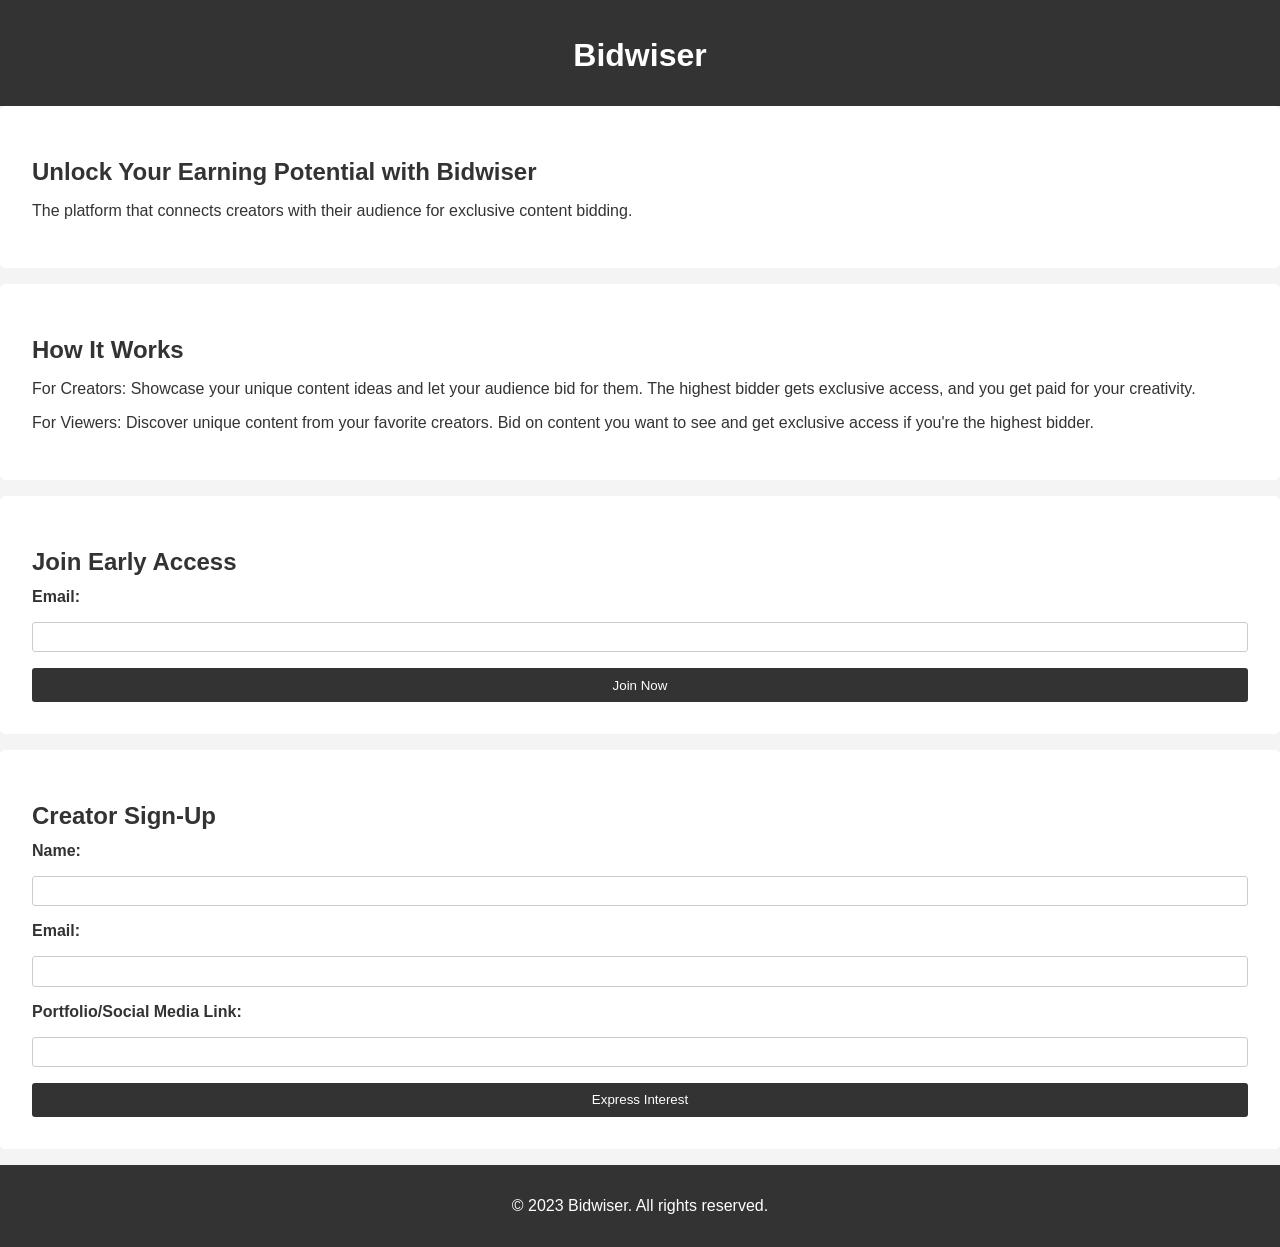
<file: index.html>
<!DOCTYPE html>
<html lang="en">
<head>
    <meta charset="UTF-8">
    <meta name="viewport" content="width=device-width, initial-scale=1.0">
    <title>Bidwiser</title>
    <link rel="stylesheet" href="style.css">
</head>
<body>
    <header>
        <h1>Bidwiser</h1>
    </header>

    <section id="hero">
        <h2>Unlock Your Earning Potential with Bidwiser</h2>
        <p>The platform that connects creators with their audience for exclusive content bidding.</p>
    </section>

    <section id="how-it-works">
        <h2>How It Works</h2>
        <p>For Creators: Showcase your unique content ideas and let your audience bid for them. The highest bidder gets exclusive access, and you get paid for your creativity.</p>
        <p>For Viewers: Discover unique content from your favorite creators. Bid on content you want to see and get exclusive access if you're the highest bidder.</p>
    </section>

    <section id="cta">
        <h2>Join Early Access</h2>
        <form id="early-access-form">
            <label for="email-early-access">Email:</label>
            <input type="email" id="email-early-access" name="email" required>
            <input type="submit" value="Join Now">
        </form>
    </section>

    <section id="creator-signup">
        <h2>Creator Sign-Up</h2>
        <form id="creator-signup-form">
            <label for="name-creator">Name:</label>
            <input type="text" id="name-creator" name="name" required>
            <label for="email-creator">Email:</label>
            <input type="email" id="email-creator" name="email" required>
            <label for="portfolio-creator">Portfolio/Social Media Link:</label>
            <input type="text" id="portfolio-creator" name="portfolio">
            <input type="submit" value="Express Interest">
        </form>
    </section>

    <footer>
        <p>&copy; 2023 Bidwiser. All rights reserved.</p>
    </footer>

    <script src="script.js"></script>
</body>
</html>
</file>
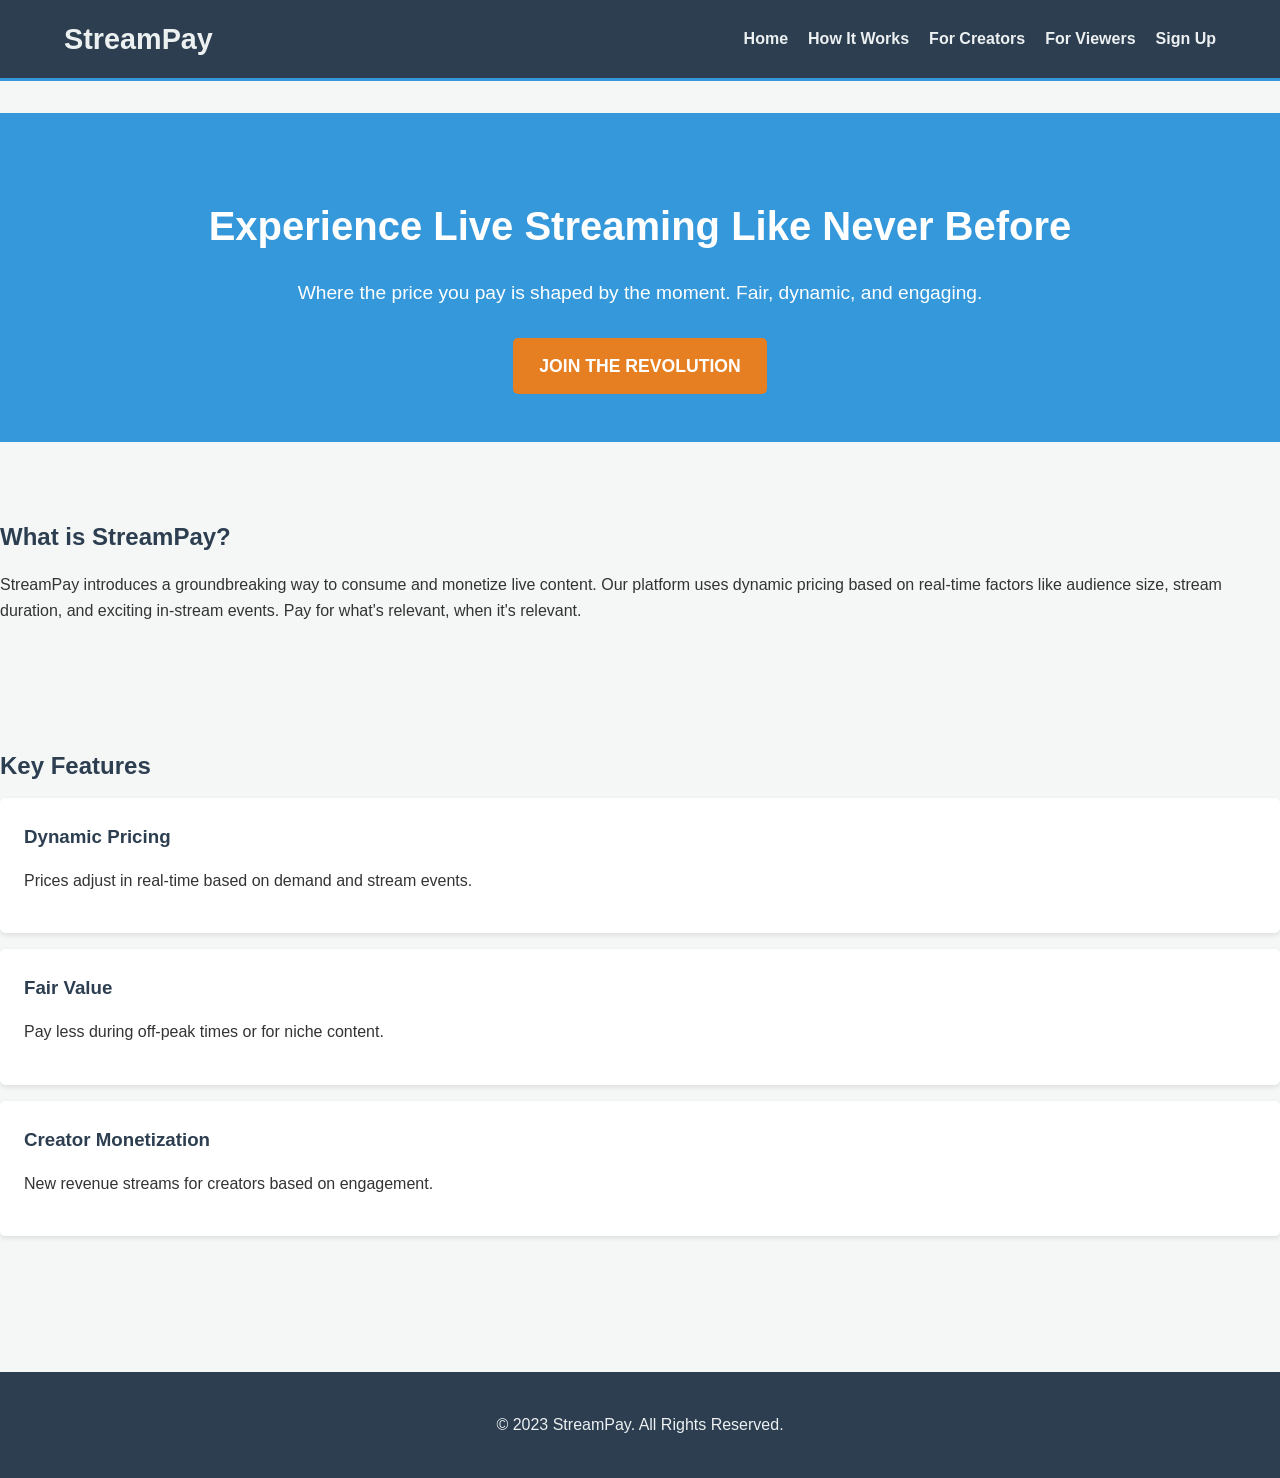
<file: dynamic_pricing_site/index.html>
<!DOCTYPE html>
<html lang="en">
<head>
    <meta charset="UTF-8">
    <meta name="viewport" content="width=device-width, initial-scale=1.0">
    <title>StreamPay - Dynamic Pricing Streaming</title>
    <link rel="stylesheet" href="style.css">
</head>
<body>
    <header>
        <nav>
            <div class="logo">StreamPay</div>
            <ul>
                <li><a href="index.html">Home</a></li>
                <li><a href="how-it-works.html">How It Works</a></li>
                <li><a href="for-creators.html">For Creators</a></li>
                <li><a href="for-viewers.html">For Viewers</a></li>
                <li><a href="signup.html">Sign Up</a></li>
            </ul>
        </nav>
    </header>

    <main>
        <section id="hero">
            <h1>Experience Live Streaming Like Never Before</h1>
            <p>Where the price you pay is shaped by the moment. Fair, dynamic, and engaging.</p>
            <a href="signup.html" class="cta-button">Join the Revolution</a>
        </section>

        <section id="intro">
            <h2>What is StreamPay?</h2>
            <p>StreamPay introduces a groundbreaking way to consume and monetize live content. Our platform uses dynamic pricing based on real-time factors like audience size, stream duration, and exciting in-stream events. Pay for what's relevant, when it's relevant.</p>
        </section>

        <section id="features-overview">
            <h2>Key Features</h2>
            <div class="feature">
                <h3>Dynamic Pricing</h3>
                <p>Prices adjust in real-time based on demand and stream events.</p>
            </div>
            <div class="feature">
                <h3>Fair Value</h3>
                <p>Pay less during off-peak times or for niche content.</p>
            </div>
            <div class="feature">
                <h3>Creator Monetization</h3>
                <p>New revenue streams for creators based on engagement.</p>
            </div>
        </section>
    </main>

    <footer>
        <p>&copy; 2023 StreamPay. All Rights Reserved.</p>
    </footer>

    <script src="script.js"></script>
</body>
</html>
</file>
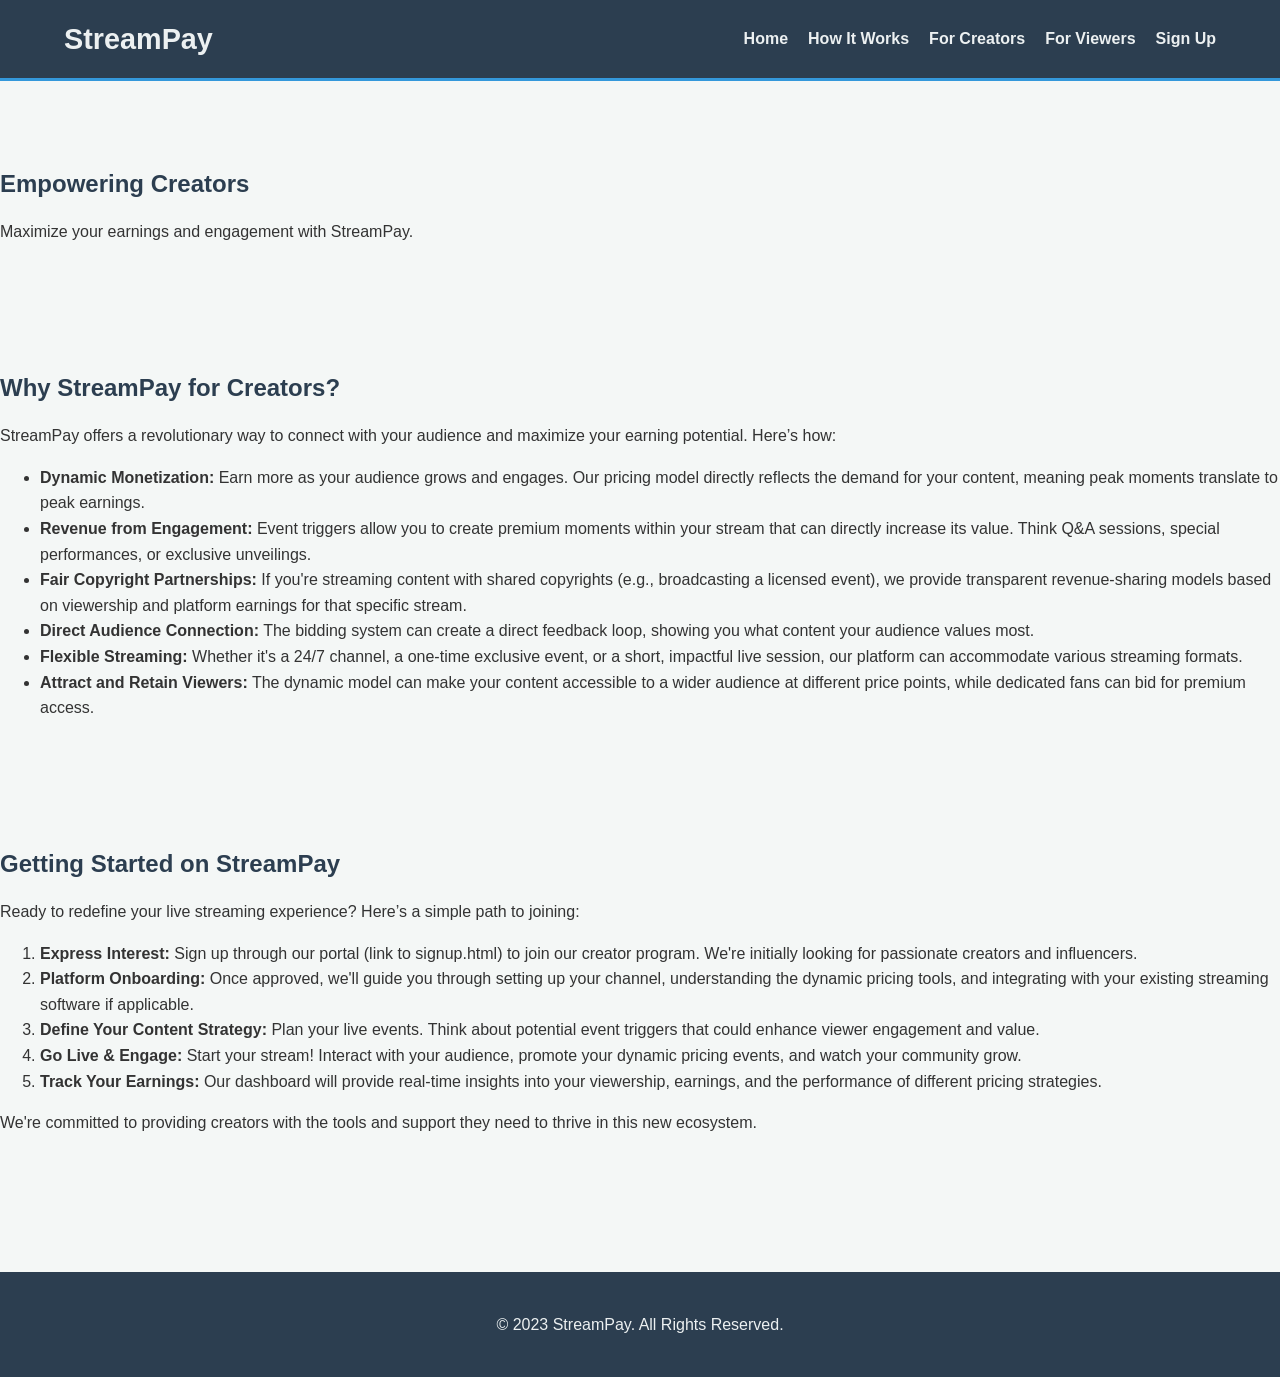
<file: dynamic_pricing_site/for-creators.html>
<!DOCTYPE html>
<html lang="en">
<head>
    <meta charset="UTF-8">
    <meta name="viewport" content="width=device-width, initial-scale=1.0">
    <title>For Creators - StreamPay</title>
    <link rel="stylesheet" href="style.css">
</head>
<body>
    <header>
        <nav>
            <div class="logo">StreamPay</div>
            <ul>
                <li><a href="index.html">Home</a></li>
                <li><a href="how-it-works.html">How It Works</a></li>
                <li><a href="for-creators.html">For Creators</a></li>
                <li><a href="for-viewers.html">For Viewers</a></li>
                <li><a href="signup.html">Sign Up</a></li>
            </ul>
        </nav>
    </header>

    <main>
        <section id="creator-intro">
            <h1>Empowering Creators</h1>
            <p>Maximize your earnings and engagement with StreamPay.</p>
        </section>
        <!-- Content to be detailed in a later step -->
            <section id="creator-benefits">
                <h2>Why StreamPay for Creators?</h2>
                <p>StreamPay offers a revolutionary way to connect with your audience and maximize your earning potential. Here’s how:</p>
                <ul>
                    <li><strong>Dynamic Monetization:</strong> Earn more as your audience grows and engages. Our pricing model directly reflects the demand for your content, meaning peak moments translate to peak earnings.</li>
                    <li><strong>Revenue from Engagement:</strong> Event triggers allow you to create premium moments within your stream that can directly increase its value. Think Q&A sessions, special performances, or exclusive unveilings.</li>
                    <li><strong>Fair Copyright Partnerships:</strong> If you're streaming content with shared copyrights (e.g., broadcasting a licensed event), we provide transparent revenue-sharing models based on viewership and platform earnings for that specific stream.</li>
                    <li><strong>Direct Audience Connection:</strong> The bidding system can create a direct feedback loop, showing you what content your audience values most.</li>
                    <li><strong>Flexible Streaming:</strong> Whether it's a 24/7 channel, a one-time exclusive event, or a short, impactful live session, our platform can accommodate various streaming formats.</li>
                    <li><strong>Attract and Retain Viewers:</strong> The dynamic model can make your content accessible to a wider audience at different price points, while dedicated fans can bid for premium access.</li>
                </ul>
            </section>

            <section id="getting-started-creators">
                <h2>Getting Started on StreamPay</h2>
                <p>Ready to redefine your live streaming experience? Here’s a simple path to joining:</p>
                <ol>
                    <li><strong>Express Interest:</strong> Sign up through our portal (link to signup.html) to join our creator program. We're initially looking for passionate creators and influencers.</li>
                    <li><strong>Platform Onboarding:</strong> Once approved, we'll guide you through setting up your channel, understanding the dynamic pricing tools, and integrating with your existing streaming software if applicable.</li>
                    <li><strong>Define Your Content Strategy:</strong> Plan your live events. Think about potential event triggers that could enhance viewer engagement and value.</li>
                    <li><strong>Go Live & Engage:</strong> Start your stream! Interact with your audience, promote your dynamic pricing events, and watch your community grow.</li>
                    <li><strong>Track Your Earnings:</strong> Our dashboard will provide real-time insights into your viewership, earnings, and the performance of different pricing strategies.</li>
                </ol>
                <p>We're committed to providing creators with the tools and support they need to thrive in this new ecosystem.</p>
            </section>
    </main>

    <footer>
        <p>&copy; 2023 StreamPay. All Rights Reserved.</p>
    </footer>

    <script src="script.js"></script>
</body>
</html>
</file>
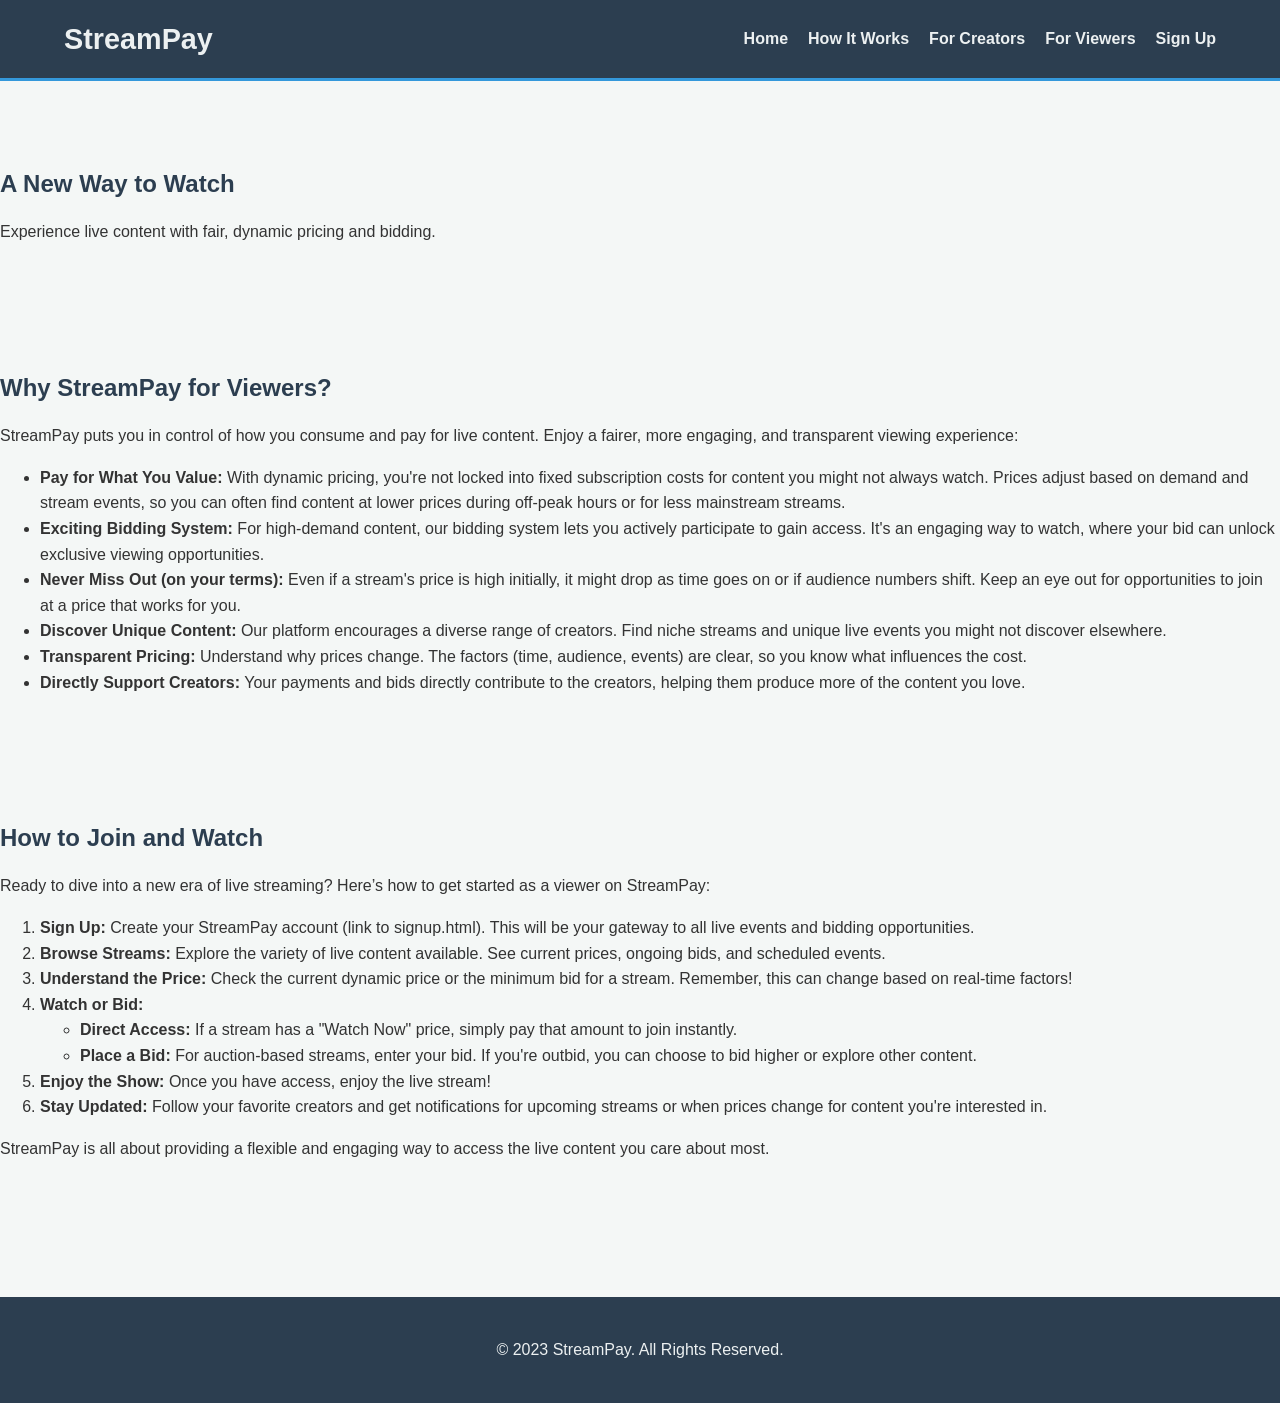
<file: dynamic_pricing_site/for-viewers.html>
<!DOCTYPE html>
<html lang="en">
<head>
    <meta charset="UTF-8">
    <meta name="viewport" content="width=device-width, initial-scale=1.0">
    <title>For Viewers - StreamPay</title>
    <link rel="stylesheet" href="style.css">
</head>
<body>
    <header>
        <nav>
            <div class="logo">StreamPay</div>
            <ul>
                <li><a href="index.html">Home</a></li>
                <li><a href="how-it-works.html">How It Works</a></li>
                <li><a href="for-creators.html">For Creators</a></li>
                <li><a href="for-viewers.html">For Viewers</a></li>
                <li><a href="signup.html">Sign Up</a></li>
            </ul>
        </nav>
    </header>

    <main>
        <section id="viewer-intro">
            <h1>A New Way to Watch</h1>
            <p>Experience live content with fair, dynamic pricing and bidding.</p>
        </section>
        <!-- Content to be detailed in a later step -->
            <section id="viewer-benefits">
                <h2>Why StreamPay for Viewers?</h2>
                <p>StreamPay puts you in control of how you consume and pay for live content. Enjoy a fairer, more engaging, and transparent viewing experience:</p>
                <ul>
                    <li><strong>Pay for What You Value:</strong> With dynamic pricing, you're not locked into fixed subscription costs for content you might not always watch. Prices adjust based on demand and stream events, so you can often find content at lower prices during off-peak hours or for less mainstream streams.</li>
                    <li><strong>Exciting Bidding System:</strong> For high-demand content, our bidding system lets you actively participate to gain access. It's an engaging way to watch, where your bid can unlock exclusive viewing opportunities.</li>
                    <li><strong>Never Miss Out (on your terms):</strong> Even if a stream's price is high initially, it might drop as time goes on or if audience numbers shift. Keep an eye out for opportunities to join at a price that works for you.</li>
                    <li><strong>Discover Unique Content:</strong> Our platform encourages a diverse range of creators. Find niche streams and unique live events you might not discover elsewhere.</li>
                    <li><strong>Transparent Pricing:</strong> Understand why prices change. The factors (time, audience, events) are clear, so you know what influences the cost.</li>
                    <li><strong>Directly Support Creators:</strong> Your payments and bids directly contribute to the creators, helping them produce more of the content you love.</li>
                </ul>
            </section>

            <section id="getting-started-viewers">
                <h2>How to Join and Watch</h2>
                <p>Ready to dive into a new era of live streaming? Here’s how to get started as a viewer on StreamPay:</p>
                <ol>
                    <li><strong>Sign Up:</strong> Create your StreamPay account (link to signup.html). This will be your gateway to all live events and bidding opportunities.</li>
                    <li><strong>Browse Streams:</strong> Explore the variety of live content available. See current prices, ongoing bids, and scheduled events.</li>
                    <li><strong>Understand the Price:</strong> Check the current dynamic price or the minimum bid for a stream. Remember, this can change based on real-time factors!</li>
                    <li><strong>Watch or Bid:</strong>
                        <ul>
                            <li><strong>Direct Access:</strong> If a stream has a "Watch Now" price, simply pay that amount to join instantly.</li>
                            <li><strong>Place a Bid:</strong> For auction-based streams, enter your bid. If you're outbid, you can choose to bid higher or explore other content.</li>
                        </ul>
                    </li>
                    <li><strong>Enjoy the Show:</strong> Once you have access, enjoy the live stream!</li>
                    <li><strong>Stay Updated:</strong> Follow your favorite creators and get notifications for upcoming streams or when prices change for content you're interested in.</li>
                </ol>
                <p>StreamPay is all about providing a flexible and engaging way to access the live content you care about most.</p>
            </section>
    </main>

    <footer>
        <p>&copy; 2023 StreamPay. All Rights Reserved.</p>
    </footer>

    <script src="script.js"></script>
</body>
</html>
</file>
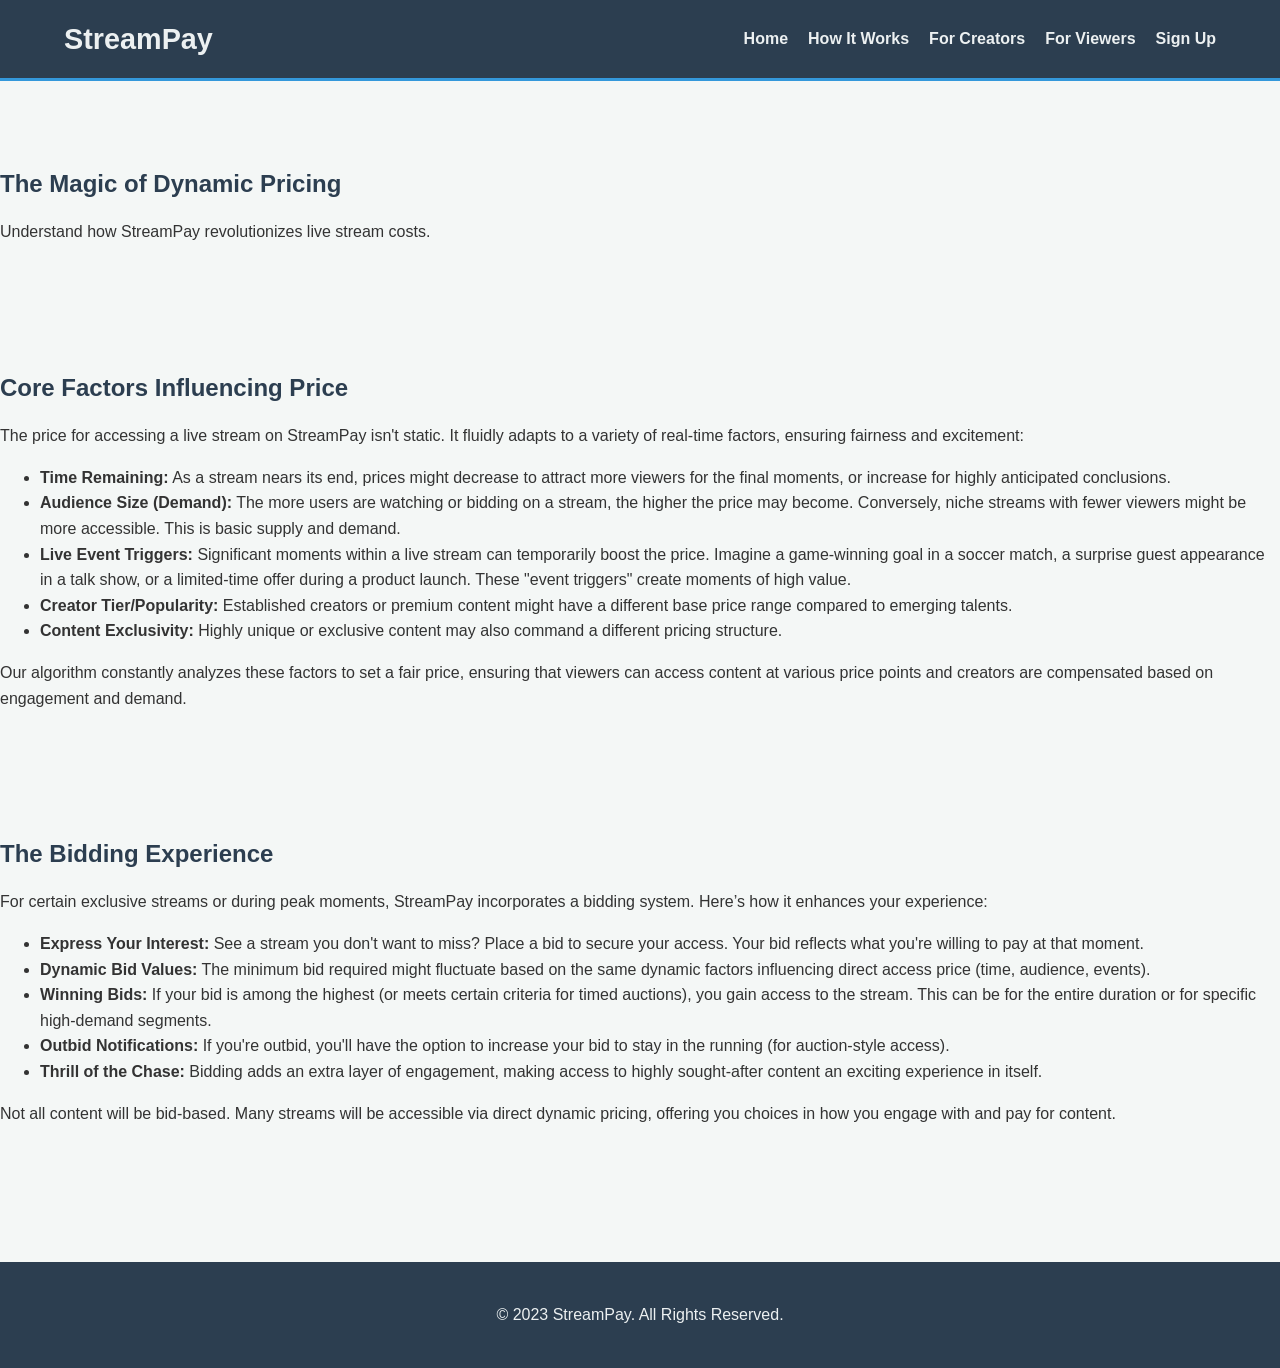
<file: dynamic_pricing_site/how-it-works.html>
<!DOCTYPE html>
<html lang="en">
<head>
    <meta charset="UTF-8">
    <meta name="viewport" content="width=device-width, initial-scale=1.0">
    <title>How It Works - StreamPay</title>
    <link rel="stylesheet" href="style.css">
</head>
<body>
    <header>
        <nav>
            <div class="logo">StreamPay</div>
            <ul>
                <li><a href="index.html">Home</a></li>
                <li><a href="how-it-works.html">How It Works</a></li>
                <li><a href="for-creators.html">For Creators</a></li>
                <li><a href="for-viewers.html">For Viewers</a></li>
                <li><a href="signup.html">Sign Up</a></li>
            </ul>
        </nav>
    </header>

    <main>
        <section id="how-title">
            <h1>The Magic of Dynamic Pricing</h1>
            <p>Understand how StreamPay revolutionizes live stream costs.</p>
        </section>
        <!-- Content to be detailed in a later step -->
            <section id="dynamic-factors">
                <h2>Core Factors Influencing Price</h2>
                <p>The price for accessing a live stream on StreamPay isn't static. It fluidly adapts to a variety of real-time factors, ensuring fairness and excitement:</p>
                <ul>
                    <li><strong>Time Remaining:</strong> As a stream nears its end, prices might decrease to attract more viewers for the final moments, or increase for highly anticipated conclusions.</li>
                    <li><strong>Audience Size (Demand):</strong> The more users are watching or bidding on a stream, the higher the price may become. Conversely, niche streams with fewer viewers might be more accessible. This is basic supply and demand.</li>
                    <li><strong>Live Event Triggers:</strong> Significant moments within a live stream can temporarily boost the price. Imagine a game-winning goal in a soccer match, a surprise guest appearance in a talk show, or a limited-time offer during a product launch. These "event triggers" create moments of high value.</li>
                    <li><strong>Creator Tier/Popularity:</strong> Established creators or premium content might have a different base price range compared to emerging talents.</li>
                    <li><strong>Content Exclusivity:</strong> Highly unique or exclusive content may also command a different pricing structure.</li>
                </ul>
                <p>Our algorithm constantly analyzes these factors to set a fair price, ensuring that viewers can access content at various price points and creators are compensated based on engagement and demand.</p>
            </section>

            <section id="bidding-process">
                <h2>The Bidding Experience</h2>
                <p>For certain exclusive streams or during peak moments, StreamPay incorporates a bidding system. Here’s how it enhances your experience:</p>
                <ul>
                    <li><strong>Express Your Interest:</strong> See a stream you don't want to miss? Place a bid to secure your access. Your bid reflects what you're willing to pay at that moment.</li>
                    <li><strong>Dynamic Bid Values:</strong> The minimum bid required might fluctuate based on the same dynamic factors influencing direct access price (time, audience, events).</li>
                    <li><strong>Winning Bids:</strong> If your bid is among the highest (or meets certain criteria for timed auctions), you gain access to the stream. This can be for the entire duration or for specific high-demand segments.</li>
                    <li><strong>Outbid Notifications:</strong> If you're outbid, you'll have the option to increase your bid to stay in the running (for auction-style access).</li>
                    <li><strong>Thrill of the Chase:</strong> Bidding adds an extra layer of engagement, making access to highly sought-after content an exciting experience in itself.</li>
                </ul>
                <p>Not all content will be bid-based. Many streams will be accessible via direct dynamic pricing, offering you choices in how you engage with and pay for content.</p>
            </section>
    </main>

    <footer>
        <p>&copy; 2023 StreamPay. All Rights Reserved.</p>
    </footer>

    <script src="script.js"></script>
</body>
</html>
</file>
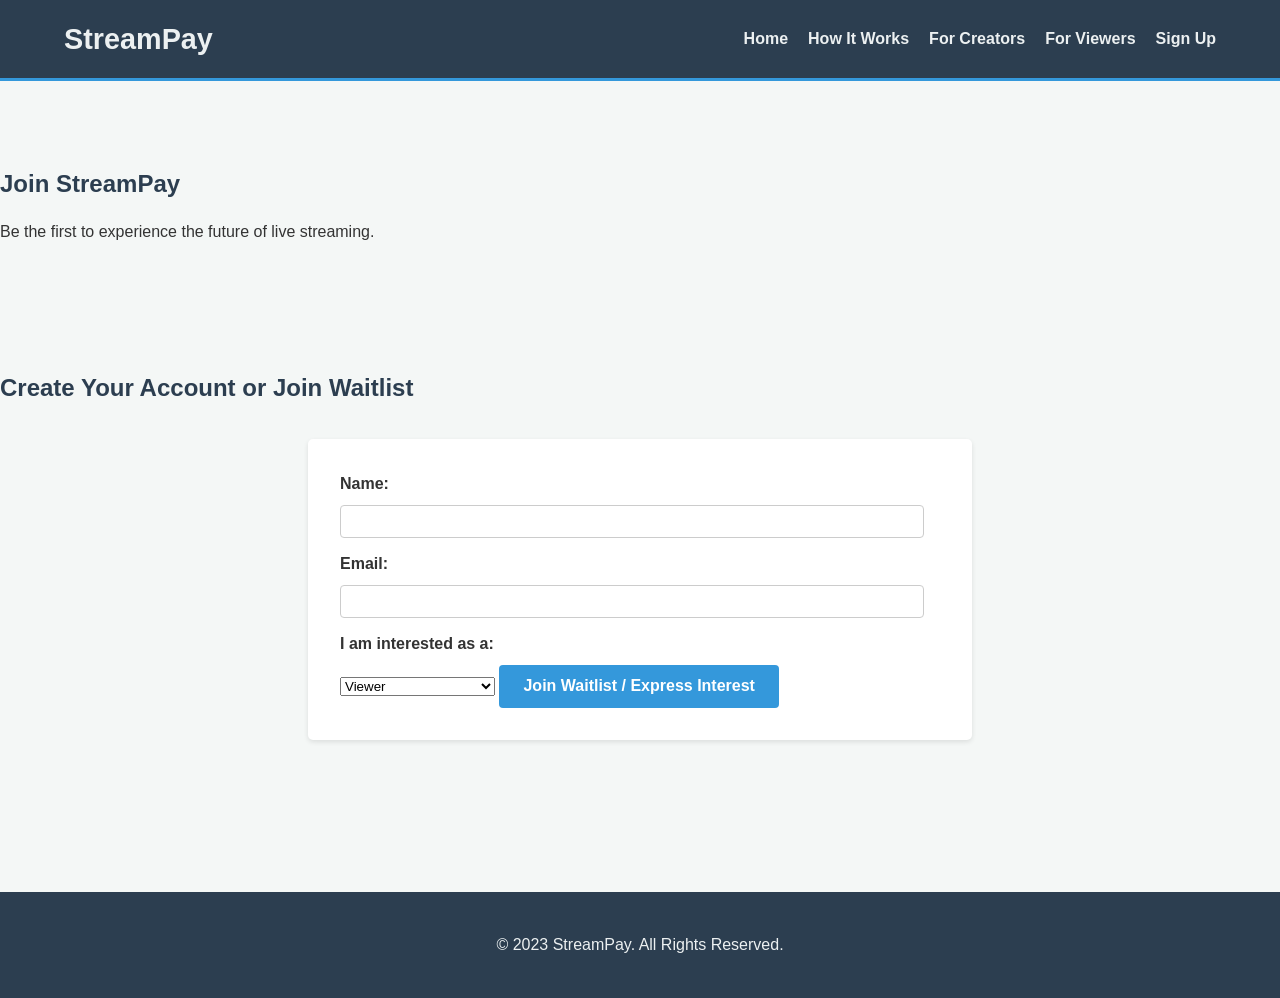
<file: dynamic_pricing_site/signup.html>
<!DOCTYPE html>
<html lang="en">
<head>
    <meta charset="UTF-8">
    <meta name="viewport" content="width=device-width, initial-scale=1.0">
    <title>Sign Up - StreamPay</title>
    <link rel="stylesheet" href="style.css">
</head>
<body>
    <header>
        <nav>
            <div class="logo">StreamPay</div>
            <ul>
                <li><a href="index.html">Home</a></li>
                <li><a href="how-it-works.html">How It Works</a></li>
                <li><a href="for-creators.html">For Creators</a></li>
                <li><a href="for-viewers.html">For Viewers</a></li>
                <li><a href="signup.html">Sign Up</a></li>
            </ul>
        </nav>
    </header>

    <main>
        <section id="signup-intro">
            <h1>Join StreamPay</h1>
            <p>Be the first to experience the future of live streaming.</p>
        </section>
        <section id="signup-form-section">
            <h2>Create Your Account or Join Waitlist</h2>
                <form id="join-waitlist-form">
                    <label for="name">Name:</label>
                    <input type="text" id="name" name="name" required>

                    <label for="email">Email:</label>
                    <input type="email" id="email" name="email" required>

                    <label for="interest">I am interested as a:</label>
                    <select id="interest" name="interest">
                        <option value="viewer">Viewer</option>
                        <option value="creator">Creator</option>
                        <option value="both">Both Viewer & Creator</option>
                    </select>
                    
                    <input type="submit" value="Join Waitlist / Express Interest">
                </form>
        </section>
    </main>

    <footer>
        <p>&copy; 2023 StreamPay. All Rights Reserved.</p>
    </footer>

    <script src="script.js"></script>
</body>
</html>
</file>
<file: style.css>
/* General styles */
body {
    font-family: sans-serif;
    margin: 0;
    background-color: #f4f4f4;
    color: #333;
}

header {
    background-color: #333;
    color: #fff;
    padding: 1em 0;
    text-align: center;
}

h1, h2 {
    margin-bottom: 0.5em;
}

section {
    padding: 2em;
    margin-bottom: 1em;
    background-color: #fff;
    border-radius: 5px;
}

footer {
    text-align: center;
    padding: 1em 0;
    background-color: #333;
    color: #fff;
}

/* Form styles */
form {
    display: flex;
    flex-direction: column;
    gap: 1em;
}

label {
    font-weight: bold;
}

input[type="email"],
input[type="text"] {
    padding: 0.5em;
    border: 1px solid #ccc;
    border-radius: 3px;
}

input[type="submit"] {
    background-color: #333;
    color: #fff;
    padding: 0.7em;
    border: none;
    border-radius: 3px;
    cursor: pointer;
}

input[type="submit"]:hover {
    background-color: #555;
}
</file>
<file: dynamic_pricing_site/style.css>
/* --- Base Styles --- */
body {
    font-family: 'Arial', sans-serif;
    margin: 0;
    padding: 0;
    background-color: #f4f7f6;
    color: #333;
    line-height: 1.6;
}

h1, h2, h3 {
    color: #2c3e50;
    margin-bottom: 0.5em;
}

p {
    margin-bottom: 1em;
}

a {
    color: #3498db;
    text-decoration: none;
}

a:hover {
    text-decoration: underline;
}

.container {
    width: 90%;
    max-width: 1200px;
    margin: 0 auto;
    padding: 0 1em;
}

/* --- Header & Navigation --- */
header {
    background-color: #2c3e50;
    color: #ecf0f1;
    padding: 1em 0;
    border-bottom: 3px solid #3498db;
}

header nav {
    display: flex;
    justify-content: space-between;
    align-items: center;
    width: 90%;
    max-width: 1200px;
    margin: 0 auto;
}

header .logo {
    font-size: 1.8em;
    font-weight: bold;
    color: #ecf0f1;
}

header nav ul {
    list-style: none;
    padding: 0;
    margin: 0;
    display: flex;
}

header nav ul li {
    margin-left: 20px;
}

header nav ul li a {
    color: #ecf0f1;
    font-weight: bold;
}

header nav ul li a:hover,
header nav ul li a.active { /* Assuming an 'active' class for current page */
    color: #3498db;
}

/* --- Main Content --- */
main {
    padding: 2em 0;
}

section {
    padding: 2em 0; /* Vertical padding for sections */
    margin-bottom: 1.5em; /* Space between sections */
}

/* Specific section styling can be added as needed */
#hero {
    background-color: #3498db; /* A vibrant color for hero */
    color: #fff;
    text-align: center;
    padding: 3em 1em;
}

#hero h1 {
    color: #fff;
    font-size: 2.5em;
    margin-bottom: 0.5em;
}

#hero p {
    font-size: 1.2em;
    margin-bottom: 1.5em;
}

.cta-button {
    display: inline-block;
    background-color: #e67e22; /* Contrasting CTA color */
    color: #fff;
    padding: 0.8em 1.5em;
    border-radius: 5px;
    font-size: 1.1em;
    font-weight: bold;
    text-transform: uppercase;
}

.cta-button:hover {
    background-color: #d35400;
    text-decoration: none;
}

#features-overview .feature {
    background-color: #fff;
    padding: 1.5em;
    margin-bottom: 1em;
    border-radius: 5px;
    box-shadow: 0 2px 5px rgba(0,0,0,0.1);
}

#features-overview .feature h3 {
    margin-top: 0;
}

/* --- Forms --- */
form {
    background-color: #fff;
    padding: 2em;
    border-radius: 5px;
    box-shadow: 0 2px 5px rgba(0,0,0,0.1);
    max-width: 600px; /* Limit form width */
    margin: 2em auto; /* Center form on page */
}

form label {
    display: block;
    margin-bottom: 0.5em;
    font-weight: bold;
}

form input[type="text"],
form input[type="email"],
form textarea {
    width: calc(100% - 1.2em); /* Account for padding */
    padding: 0.6em;
    margin-bottom: 1em;
    border: 1px solid #ccc;
    border-radius: 4px;
    box-sizing: border-box;
}

form input[type="submit"] {
    background-color: #3498db;
    color: white;
    padding: 0.8em 1.5em;
    border: none;
    border-radius: 4px;
    cursor: pointer;
    font-size: 1em;
    font-weight: bold;
}

form input[type="submit"]:hover {
    background-color: #2980b9;
}


/* --- Footer --- */
footer {
    background-color: #2c3e50;
    color: #ecf0f1;
    text-align: center;
    padding: 1.5em 0;
    margin-top: 2em;
}

/* --- Responsive Design --- */

/* Mobile Navigation Toggle (Structure assumed in HTML, JS needed for functionality) */
.nav-toggle {
    display: none; /* Hidden by default, shown on small screens */
    /* Styling for hamburger icon */
}

/* Medium screens (tablets) */
@media (max-width: 768px) {
    header nav {
        flex-direction: column;
        align-items: flex-start;
    }

    header nav ul {
        flex-direction: column;
        width: 100%;
        display: none; /* Hidden for toggle */
        margin-top: 1em;
    }

    header nav ul.active { /* Class to show nav */
        display: flex;
    }

    header nav ul li {
        margin: 10px 0;
        width: 100%;
        text-align: center;
    }

    header nav ul li a {
        display: block; /* Make links take full width */
        padding: 10px;
    }

    .nav-toggle {
        display: block; /* Show hamburger */
        position: absolute;
        top: 20px; /* Adjust as needed */
        right: 20px;
        /* Add hamburger icon styles */
        font-size: 1.5em;
        cursor: pointer;
    }

    #hero h1 {
        font-size: 2em;
    }

    #hero p {
        font-size: 1em;
    }

    .cta-button {
        font-size: 1em;
        padding: 0.7em 1.2em;
    }

    /* Adjust layout for features, forms if needed */
    #features-overview {
        display: flex;
        flex-direction: column;
    }
    #features-overview .feature {
        margin-right: 0; /* Remove right margin if it was set for side-by-side */
    }
}

/* Small screens (mobiles) */
@media (max-width: 480px) {
    header .logo {
        font-size: 1.5em;
        text-align: center; /* Center logo if nav is below */
        width: 100%;
        margin-bottom: 0.5em; /* Space if nav wraps below */
    }
    
    header nav {
        align-items: center; /* Center items if logo is above toggle */
    }

    /* Further adjustments for very small screens if necessary */
    #hero h1 {
        font-size: 1.8em;
    }
    
    form {
        margin: 1em;
        padding: 1.5em;
    }
}
</file>
